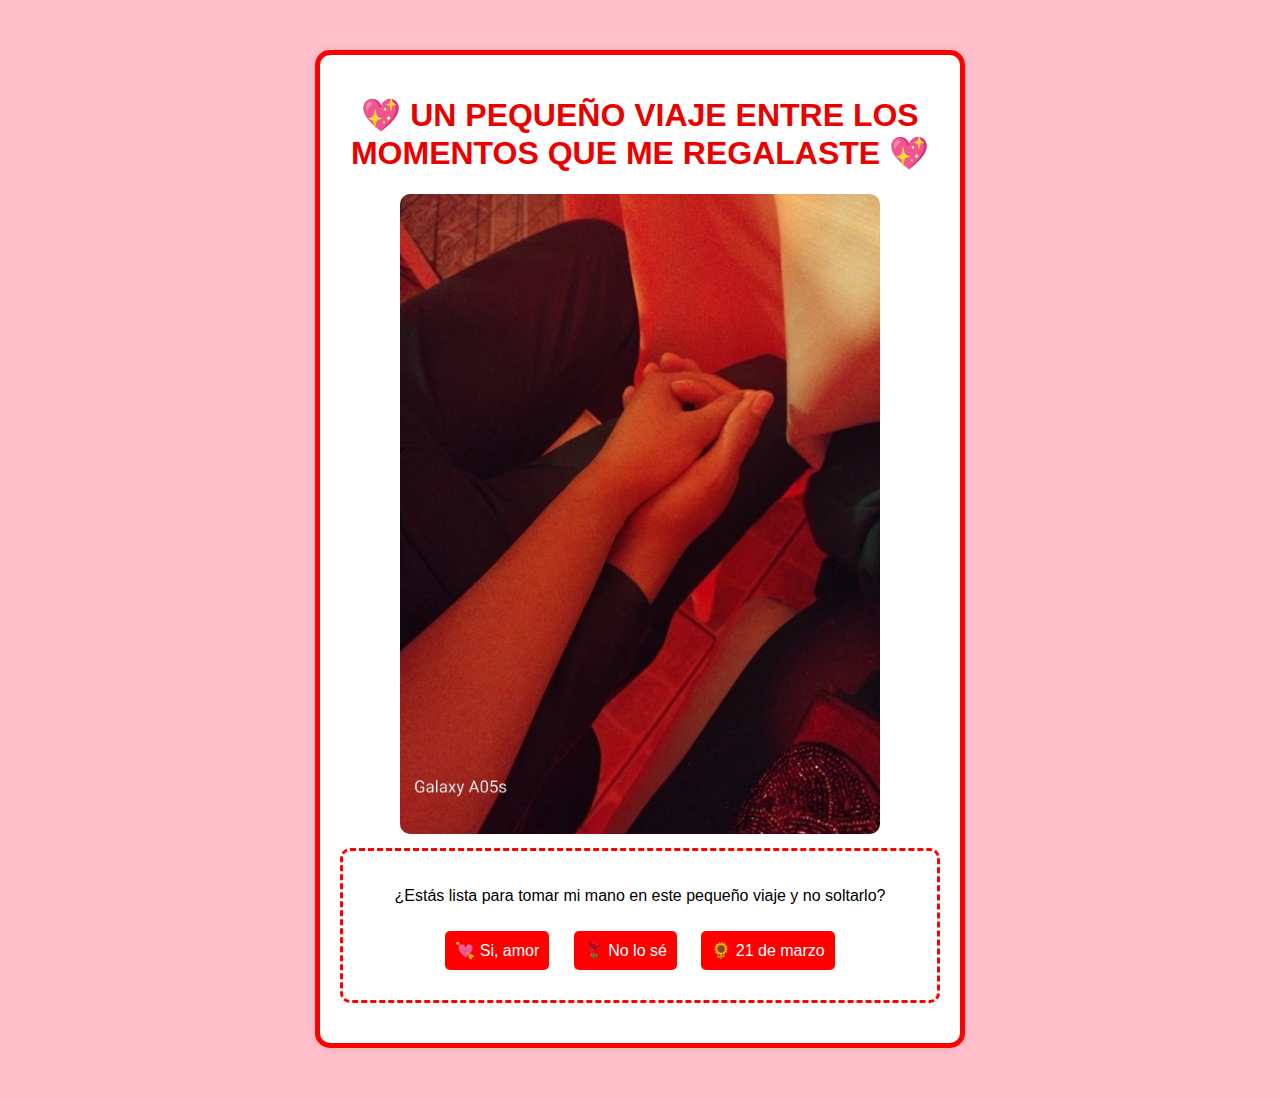
<file: index.html>
<!DOCTYPE html>
<html lang="es">
<head>
    <meta charset="UTF-8">
    <meta name="viewport" content="width=device-width, initial-scale=1.0">
    <title>San Valentín - Quiz</title>
    <link rel="stylesheet" href="style.css">
</head>
<body>
    <div class="container">
        <h1>💖 UN PEQUEÑO VIAJE ENTRE LOS MOMENTOS QUE ME REGALASTE 💖</h1>
        <img src="valentine.jpg" alt="San Valentín">
        <div id="quiz">
            <div class="question" id="question1">
                <p>¿Estás lista para tomar mi mano en este pequeño viaje y no soltarlo?</p>
                <button onclick="nextQuestion(true, 'question2')">💘 Si, amor</button>
                <button onclick="nextQuestion(false, 'question1')">🌹 No lo sé </button>
                <button onclick="nextQuestion(true, 'question100')">🌻 21 de marzo</button>
            </div>

            <div class="question" id="question2" style="display: none;">
                <img src="question2.jpg" alt="Pregunta 2">
                <p>¿Recuerdas esta foto?... aunque no lo sepas, fue la primera vez que alguien logró sacarme una foto y me sentí muy cómodo a tu lado 💖💖 </p>
                <button onclick="nextQuestion(false, 'question1')">🎃 No</button>
                <button onclick="nextQuestion(true, 'question3')">💖 Si</button>
            </div>

            <div class="question" id="question3" style="display: none;">
                <img src="question3.jpg" alt="Pregunta 3">
                <p>¿Recuerdas la canción con la que te dí el primer beso?... ese día me sentí como un niño lleno de inocencia y amor, lograste borrar mis heridas por eso elijo amarte cada día.</p>
                <button onclick="nextQuestion(false, 'question1')">🌹 Cae el son - Airbag</button>
                <button onclick="nextQuestion(true, 'question4')">🌻 The Reason - Hoobastank</button>
            </div>
            <div class="question" id="question4" style="display: none;">
                <img src="question4.jpg" alt="Pregunta 4">
                <p>Este es uno de mis días favoritos, porque ahí me hiciste sentir que un par de horas a tu lado es suficiente para borrar años de soledad ❤️ ¿Recuerdas el lugar? </p>
                <button onclick="nextQuestion(true, 'question5')">❤️ Taikiry (lugar donde tomamos cocteles) </button>
                <button onclick="nextQuestion(false, 'question1')">💚 Mister cafe (nuestra cafetería) </button>
            </div>
            <div class="question" id="question5" style="display: none;">
                <img src="question5.jpg" alt="Pregunta 5">
                <p>Luegos están esos momentos que tomas mi mano y puedo sentirte como la persona que estará a mi lado, son de esos momentos que me gustan porque lo haces sin que yo te lo pida. ¿Puedes saber cuál es mi favorito? lo pondré fácil ¿Navidad o Lampa? </p>
                <button onclick="nextQuestion(true, 'question6')">❤️ Navidad</button>
                <button onclick="nextQuestion(false, 'question1')">❤️ Lampa</button>
            </div>
            <div class="question" id="question6" style="display: none;">
                <img src="question6.jpg" alt="Pregunta 6">
                <p>Hablando de navidad, ese día me recordaste como se siente compartir con alguien esos momentos sin preocuparse por los demas, solo tu, yo y.... ¿recuerdas quién era la sorpresa?</p>
                <button onclick="nextQuestion(false, 'question1')"> No hubo sorpresa 😞 </button>
                <button onclick="nextQuestion(true, 'question7')"> CAPIBARAAAA 😁 </button>
            </div>
            <div class="question" id="question7" style="display: none;">
                <img src="question7.jpg" alt="Pregunta 7">
                <p>¿Conoces esta película?... para mi llegaste como Eva para Wall-e, yo era un ser solo inmerso en sus cosas hasta que llegaste tu (Eva) y me sacaste de ese mundo</p>
                <button onclick="nextQuestion(true, 'question8')">Wall-e 💞</button>
                <button onclick="nextQuestion(false, 'question1')">Robotín y robotina 😂😂</button>
            </div>
            <div class="question" id="question8" style="display: none;">
                <img src="question8.jpg" alt="Pregunta 8">
                <p>Luego llego ese día, el viaje, algo tan inesperado sin embargo un día tan hermoso a tu lado gracias por eso! pero aquí va la pregunta ¿quieres más días así?</p>
                <button onclick="nextQuestion(true, 'question9')">💘 Si</button>
                <button onclick="nextQuestion(false, 'question1')">⚡ No</button>
            </div>
            <div class="question" id="question9" style="display: none;">
                <img src="question9.jpg" alt="Pregunta 9">
                <p>Y luego de un pequeño recorrido llegamos a la última pregunta, momentos como estos no se pueden describir porque a tu lado pude vivirlo al máximo por eso para pasar a la última fase ¿quieres inmortalizar estos momentos en nuestros recuerdos por siempre y seguir creando muuuchos más momentos así?</p>
                <button onclick="nextQuestion(true, 'question10')"> Si. 💐</button>
                <button onclick="nextQuestion(false, 'question1')"> No, lo siento. 😞</button>
            </div>
            <div class="question" id="question10" style="display: none;">
                <img src="question10.jpg" alt="Pregunta 10">
                <p>Si llegaste hasta aquí quiero decirte algo que tal ves se me es difícil decírtelo en persona 💘</p>
                <p>En realidad eres la mejor persona del mundo, tienes un millón de cosas buenas y yo tengo tan poco que ofrecerte más que mi cariño y mi amor sincero, por eso quiero darte aquello que ves arriba y que sabes su significado. TE AMO Y ESO PARA MI NO VA A CAMBIAR!😊</p>
                <button onclick="location.reload()"> ❤️‍🔥❤️‍🔥❤️‍🔥❤️‍🔥 Tomar mi mano y comvertirte en esa persona para siempre</button>
            </div>                    

            <div class="question" id="question100" style="display: none;">
                <p>¿Creíste que no podía hacer algo aunque no nos viéramos?... </p>
                <button onclick="nextQuestion(true, 'question101')"> Si. 😞😞😞😞😞</button>
            </div>
            <div class="question" id="question101" style="display: none;">
                <img src="flor1.jpg" alt="Pregunta 101">
                <p>A ver, a ver, a ver... sabes que te amo mucho y no podía quedarme con los brazos cruzados</p>
                <button onclick="nextQuestion(true, 'question102')"> 🌻🌻🌻🌻🌻🌻🌻🌻🌻</button>
            </div>

            <div class="question" id="question102" style="display: none;">
                <img src="flor2.jpg" alt="Pregunta 102">
                <p>Aunque sé que te mereces mucho más, quiero tener estos momentos en un lugar donde puedas verlo cuando quieras.</p>
                <button onclick="nextQuestion(true, 'question103')">🌻🌻🌻🌻🌻🌻🌻🌻🌻 </button>
            </div>

            <div class="question" id="question103" style="display: none;">
                <img src="paginas1.jpg" alt="Pregunta 104">
                <p>Como dicen las flores simbolizas la felicidad, y desde que llegaste a mí, mi vida florede de amor y alegreía TE AMO!!!</p>
                <button onclick="nextQuestion(true, 'question104')"> 🌻🌻🌻🌻🌻🌻🌻🌻🌻🌻🌻🌻🌻🌻🌻🌻🌻🌻</button>
            </div>  

            <div class="question" id="question104" style="display: none;">
                <img src="paginas1.jpg" alt="Pregunta 104">
                <p>Y si no se pudo regalar unas flores amarillas, serán páginas amarillas, ¿no? 😂😂😂</p>
                <button onclick="nextQuestion(true, 'question105')"> 🌻🌻🌻🌻🌻🌻🌻🌻🌻🌻🌻🌻🌻🌻🌻🌻🌻🌻</button>
            </div>

            <div class="question" id="question105" style="display: none;">
                <img src="flor3.jpg" alt="Pregunta 105">
                <p>Pero ya en serio, lo siento por no poder estar a tu lado.</p>
                <button onclick="nextQuestion(true, 'question106')"> 🌻🌻🌻🌻🌻🌻🌻🌻🌻🌻🌻🌻🌻🌻🌻🌻🌻🌻</button>
            </div>

            <div class="question" id="question106" style="display: none;">
                <img src="flor4.jpg" alt="Pregunta 106">
                <p>No importa que estemos lejos, porque en tí encontré todo lo que no sabía que necesitaba</p>
                <button onclick="nextQuestion(true, 'question107')"> 🌻🌻🌻🌻🌻🌻🌻🌻🌻🌻🌻🌻🌻🌻🌻🌻🌻🌻</button>
            </div>

            <div class="question" id="question107" style="display: none;">
                <img src="flor5.jpg" alt="Pregunta 107">
                <p>Toma estas flores como una promesa de amor, como las flores amarillas que bailan con la brisa, nuestro amor es una danza eterna llena de alegría y pasión.</p>
                <button onclick="nextQuestion(true, 'question108')"> 🌻🌻🌻🌻🌻🌻🌻🌻🌻🌻🌻🌻🌻🌻🌻🌻🌻🌻</button>
            </div>

            <div class="question" id="question108" style="display: none;">
                <img src="flor6.png" alt="Pregunta 108">
                <p>Cada pétalo de estas flores representa un motivo por el que te amo: tu sonrisa, tu ternura, tu compañía... y muchos más.</p>
                <button onclick="nextQuestion(true, 'question109')"> 🌻🌻🌻🌻🌻🌻🌻🌻🌻🌻🌻🌻🌻🌻🌻🌻🌻🌻</button>
            </div>
            <div class="question" id="question109" style="display: none;">
                <button onclick="window.location.href='https://bmchris18.github.io/song21.github.io/'">
                    Algo pequeño pero de todo corazón ¡Te amo!
                </button>
            </div>
        </div>
    </div>

    <script src="script.js"></script>
</body>
</html>
</file>
<file: style.css>
body {
    background-color: pink;
    font-family: Arial, sans-serif;
    text-align: center;
}

.container {
    max-width: 600px;
    margin: 50px auto;
    background: white;
    padding: 20px;
    border-radius: 15px;
    box-shadow: 0px 0px 10px rgba(0, 0, 0, 0.1);
    border: 5px solid red;
}

h1 {
    color: rgb(235, 0, 0);
}

.question {
    display: none;
    padding: 20px;
    border: 3px dashed red;
    border-radius: 10px;
    margin-bottom: 20px;
}

img {
    width: 80%;
    border-radius: 10px;
    margin-bottom: 10px;
}

button {
    background-color: red;
    color: white;
    border: none;
    padding: 10px;
    margin: 10px;
    border-radius: 5px;
    cursor: pointer;
    font-size: 16px;
}

button:hover {
    background-color: rgb(82, 0, 0);
    
}

.success-message {
    position: fixed;
    top: 50%;
    left: 50%;
    transform: translate(-50%, -50%);
    background: rgba(255, 182, 193, 0.9);
    color: white;
    font-size: 24px;
    padding: 15px 30px;
    border-radius: 10px;
    text-align: center;
    font-weight: bold;
    box-shadow: 0px 0px 10px rgba(0, 0, 0, 0.2);
    animation: fadeOut 1.5s ease-out forwards;
}

@keyframes fadeOut {
    0% { opacity: 1; }
    100% { opacity: 0; }
}
.contaimner {

    background: rgba(255, 255, 200, 0.8);
    padding: 20px;
    border-radius: 15px;
    border: 5px solid #FFD700;
    display: inline-block;
    margin-top: 30px;
}
</file>
